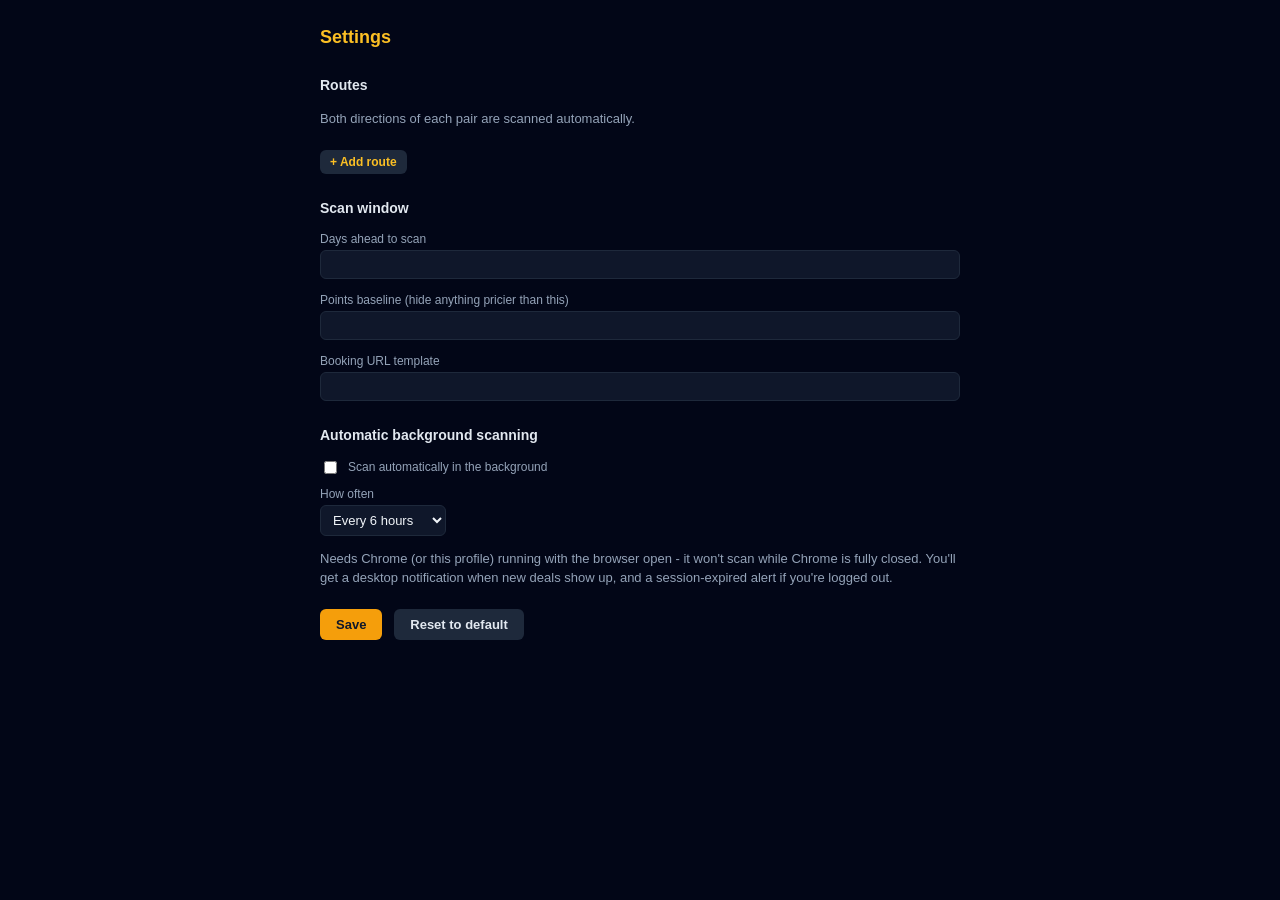
<file: extension/options.html>
<!DOCTYPE html>
<html lang="en">
<head>
  <meta charset="UTF-8" />
  <title>IndiGo BluChip Fare Tracker - Settings</title>
  <style>
    body { background: #020617; color: #f1f5f9; font: 14px/1.5 -apple-system, sans-serif; max-width: 640px; margin: 24px auto; padding: 0 16px; }
    h1 { color: #fbbf24; font-size: 18px; }
    h2 { color: #e2e8f0; font-size: 14px; margin-top: 24px; }
    p { color: #94a3b8; font-size: 13px; }
    label { display: block; color: #94a3b8; font-size: 12px; margin-bottom: 2px; }
    input[type="text"], input[type="number"] { background: #0f172a; border: 1px solid #1e293b; border-radius: 6px; padding: 6px 8px; color: #f1f5f9; font-size: 13px; box-sizing: border-box; }
    .route-row { display: grid; grid-template-columns: 70px 70px 1fr 32px; gap: 6px; margin-bottom: 6px; align-items: center; }
    .route-row input { width: 100%; }
    .remove-btn { background: #1e293b; color: #fca5a5; border: none; border-radius: 6px; height: 30px; cursor: pointer; }
    .field { margin-bottom: 12px; }
    .field input { width: 100%; }
    .inline-field { display: flex; align-items: center; gap: 8px; margin-bottom: 8px; }
    button { background: #f59e0b; color: #0f172a; border: none; border-radius: 6px; padding: 8px 16px; font-weight: 600; font-size: 13px; cursor: pointer; margin-top: 8px; margin-right: 8px; }
    button.secondary { background: #1e293b; color: #e2e8f0; }
    button.add-route { background: #1e293b; color: #fbbf24; font-size: 12px; padding: 5px 10px; }
    .status { font-size: 13px; margin-top: 8px; min-height: 18px; }
    .status.err { color: #fca5a5; }
    .status.ok { color: #34d399; }
    select { background: #0f172a; border: 1px solid #1e293b; border-radius: 6px; padding: 6px 8px; color: #f1f5f9; font-size: 13px; }
  </style>
</head>
<body>
  <h1>Settings</h1>

  <h2>Routes</h2>
  <p>Both directions of each pair are scanned automatically.</p>
  <div id="routes"></div>
  <button class="add-route" id="add-route-btn" type="button">+ Add route</button>

  <h2>Scan window</h2>
  <div class="field">
    <label for="scan-window-days">Days ahead to scan</label>
    <input id="scan-window-days" type="number" min="1" />
  </div>
  <div class="field">
    <label for="max-points">Points baseline (hide anything pricier than this)</label>
    <input id="max-points" type="number" min="0" />
  </div>
  <div class="field">
    <label for="booking-template">Booking URL template</label>
    <input id="booking-template" type="text" />
  </div>

  <h2>Automatic background scanning</h2>
  <div class="inline-field">
    <input id="auto-scan-enabled" type="checkbox" />
    <label for="auto-scan-enabled" style="margin: 0;">Scan automatically in the background</label>
  </div>
  <div class="field">
    <label for="auto-scan-interval">How often</label>
    <select id="auto-scan-interval">
      <option value="6">Every 6 hours</option>
      <option value="12">Every 12 hours</option>
      <option value="24">Once a day</option>
    </select>
  </div>
  <p>Needs Chrome (or this profile) running with the browser open - it won't scan while Chrome is fully closed. You'll get a desktop notification when new deals show up, and a session-expired alert if you're logged out.</p>

  <div>
    <button id="save-btn">Save</button>
    <button id="reset-btn" class="secondary">Reset to default</button>
  </div>
  <div id="status" class="status"></div>
  <script src="options.js"></script>
</body>
</html>
</file>
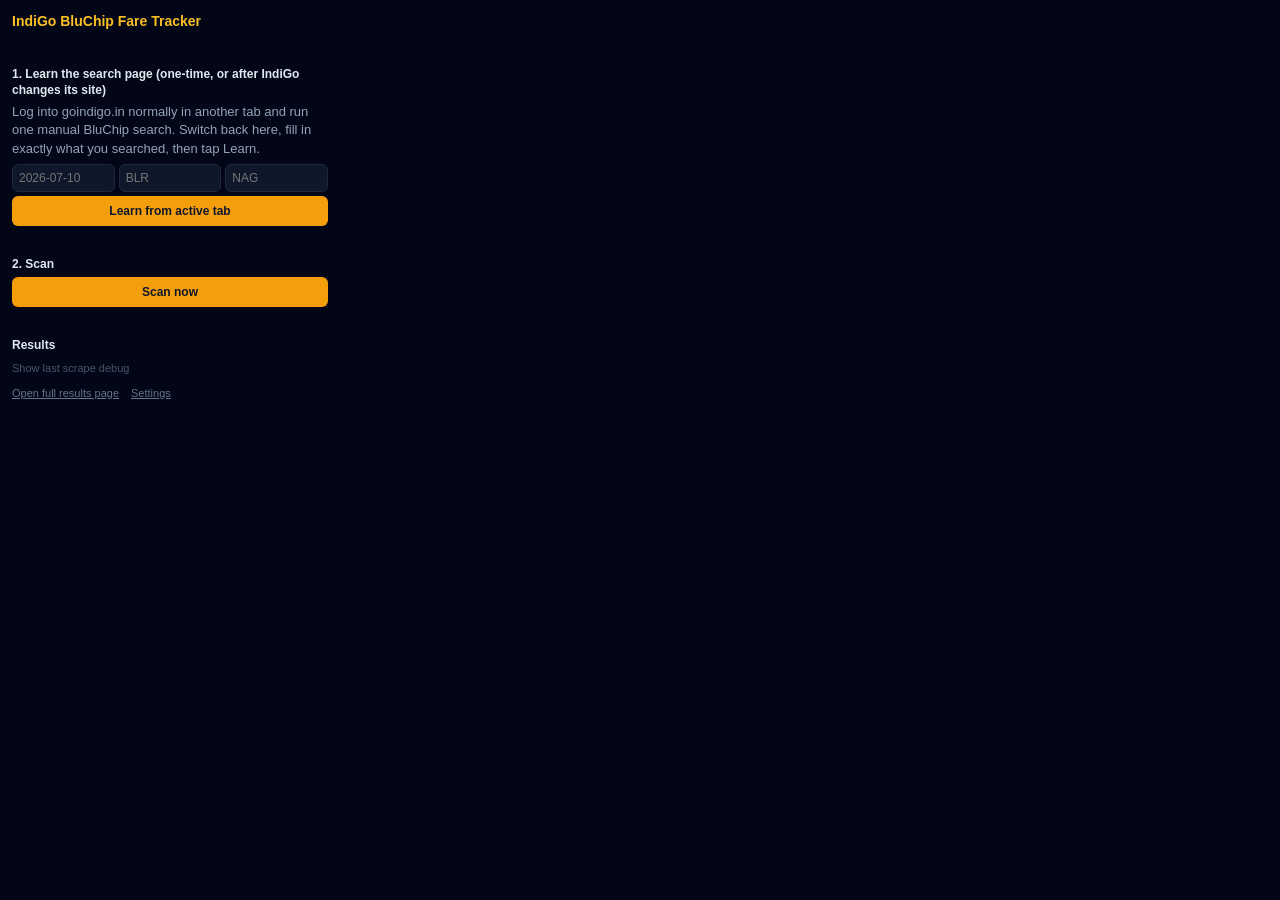
<file: extension/popup.html>
<!DOCTYPE html>
<html lang="en">
<head>
  <meta charset="UTF-8" />
  <title>IndiGo BluChip Fare Tracker</title>
  <style>
    body { width: 340px; margin: 0; background: #020617; color: #f1f5f9; font: 13px/1.4 -apple-system, sans-serif; }
    .wrap { padding: 12px; }
    h1 { font-size: 14px; color: #fbbf24; margin: 0 0 8px; }
    h2 { font-size: 12px; color: #e2e8f0; margin: 12px 0 4px; }
    p { color: #94a3b8; margin: 0 0 6px; }
    input { width: 100%; box-sizing: border-box; background: #0f172a; border: 1px solid #1e293b; border-radius: 6px; padding: 6px; color: #f1f5f9; font-size: 12px; margin-bottom: 4px; }
    .row { display: flex; gap: 4px; }
    .row input { flex: 1; }
    button { width: 100%; background: #f59e0b; color: #0f172a; border: none; border-radius: 6px; padding: 8px; font-weight: 600; font-size: 12px; cursor: pointer; }
    button:hover { background: #fbbf24; }
    .status { font-size: 11px; margin-top: 4px; min-height: 14px; }
    .status.err { color: #fca5a5; }
    .status.ok { color: #34d399; }
    .status.muted { color: #64748b; }
    a.deal { display: block; background: #0f172a; border: 1px solid #1e293b; border-radius: 6px; padding: 6px 8px; margin-bottom: 6px; text-decoration: none; color: inherit; }
    a.deal:hover { border-color: #f59e0b; }
    a.deal .top { display: flex; justify-content: space-between; }
    a.deal .points { color: #fbbf24; font-weight: 600; }
    a.deal .meta { color: #64748b; font-size: 11px; }
    #options-link, #results-link { display: inline-block; margin-top: 8px; margin-right: 12px; color: #64748b; font-size: 11px; }
    #debug-link { display: inline-block; margin-top: 4px; color: #475569; font-size: 11px; cursor: pointer; }
    pre { white-space: pre-wrap; word-break: break-word; background: #0f172a; border: 1px solid #1e293b; border-radius: 6px; padding: 6px; font-size: 10px; color: #94a3b8; max-height: 150px; overflow-y: auto; }
    .banner { background: #1c1917; border: 1px solid #ef4444; color: #fca5a5; border-radius: 6px; padding: 6px 8px; font-size: 11px; margin-bottom: 8px; }
    .links { display: flex; }
  </style>
</head>
<body>
  <div class="wrap">
    <h1>IndiGo BluChip Fare Tracker</h1>
    <div id="auto-scan-status" class="status muted"></div>

    <h2>1. Learn the search page (one-time, or after IndiGo changes its site)</h2>
    <p>Log into goindigo.in normally in another tab and run one manual BluChip search. Switch back here, fill in exactly what you searched, then tap Learn.</p>
    <div class="row">
      <input id="learn-date" placeholder="2026-07-10" />
      <input id="learn-origin" placeholder="BLR" />
      <input id="learn-dest" placeholder="NAG" />
    </div>
    <button id="learn-btn">Learn from active tab</button>
    <div id="learn-status" class="status"></div>

    <h2>2. Scan</h2>
    <button id="scan-btn">Scan now</button>
    <div id="scan-status" class="status"></div>

    <h2>Results</h2>
    <div id="banner-area"></div>
    <div id="results"></div>

    <a id="debug-link">Show last scrape debug</a>
    <pre id="debug-pre" hidden></pre>

    <div class="links">
      <a id="results-link" href="#">Open full results page</a>
      <a id="options-link" href="#">Settings</a>
    </div>
  </div>
  <script src="popup.js"></script>
</body>
</html>
</file>
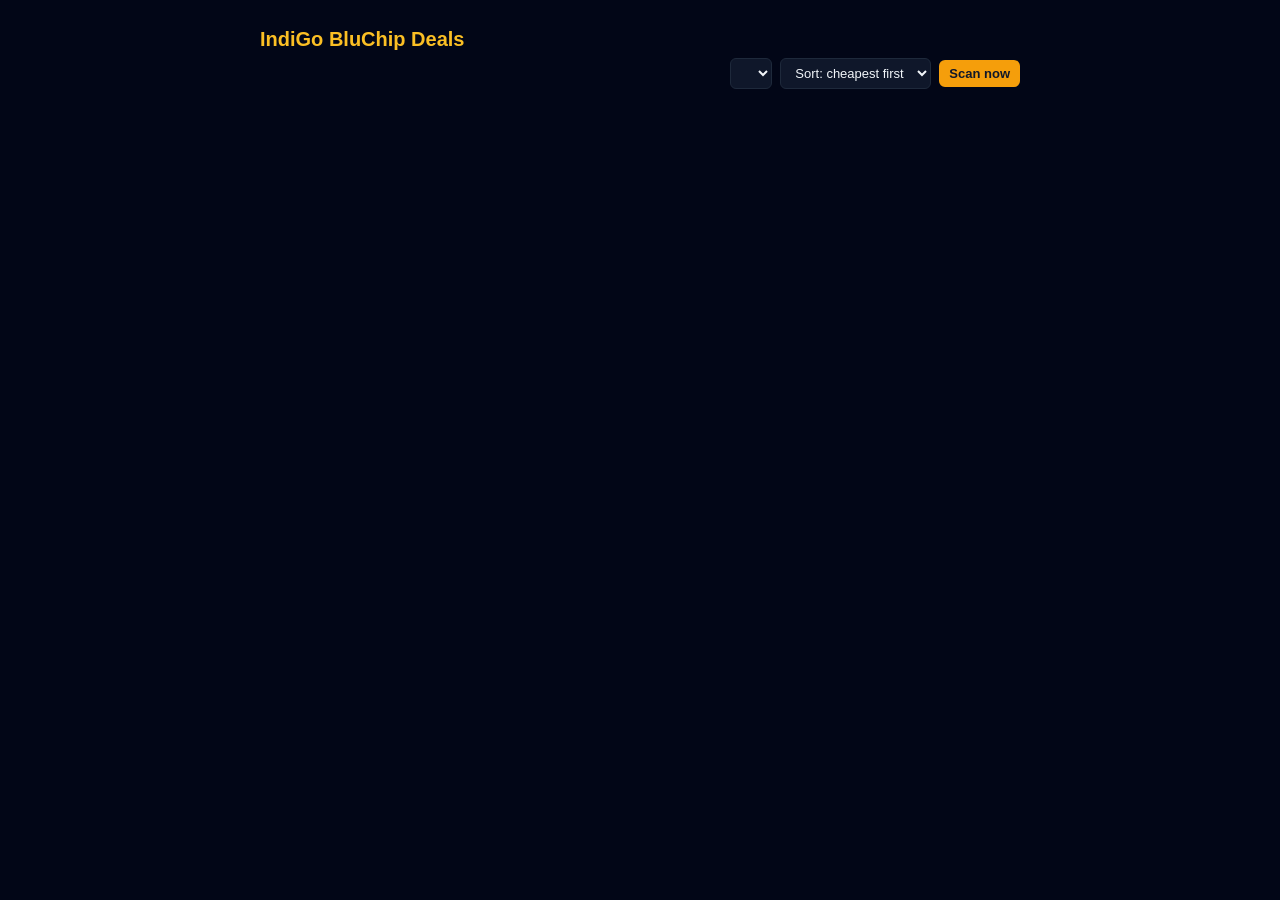
<file: extension/results.html>
<!DOCTYPE html>
<html lang="en">
<head>
  <meta charset="UTF-8" />
  <title>IndiGo BluChip Deals</title>
  <style>
    body { background: #020617; color: #f1f5f9; font: 14px/1.5 -apple-system, sans-serif; max-width: 760px; margin: 24px auto; padding: 0 16px; }
    h1 { color: #fbbf24; font-size: 20px; margin-bottom: 4px; }
    .meta-row { display: flex; justify-content: space-between; align-items: center; color: #94a3b8; font-size: 13px; margin-bottom: 16px; flex-wrap: wrap; gap: 8px; }
    .controls { display: flex; gap: 8px; align-items: center; flex-wrap: wrap; }
    select, button { background: #0f172a; border: 1px solid #1e293b; border-radius: 6px; color: #f1f5f9; padding: 6px 10px; font-size: 13px; }
    button.primary { background: #f59e0b; color: #0f172a; border: none; font-weight: 600; cursor: pointer; }
    button.primary:hover { background: #fbbf24; }
    .banner { background: #1c1917; border: 1px solid #ef4444; color: #fca5a5; border-radius: 8px; padding: 10px 12px; margin-bottom: 16px; font-size: 13px; }
    .deal { display: flex; justify-content: space-between; align-items: center; background: #0f172a; border: 1px solid #1e293b; border-radius: 8px; padding: 10px 14px; margin-bottom: 8px; text-decoration: none; color: inherit; }
    .deal:hover { border-color: #f59e0b; }
    .deal .left { display: flex; align-items: center; gap: 8px; }
    .deal .route { color: #e2e8f0; font-weight: 500; }
    .deal .sub { color: #64748b; font-size: 12px; }
    .deal .points { color: #fbbf24; font-weight: 700; font-size: 15px; }
    .pill { background: #064e3b; color: #34d399; font-size: 10px; font-weight: 700; padding: 2px 6px; border-radius: 999px; }
    #empty { color: #64748b; font-size: 13px; }
  </style>
</head>
<body>
  <h1>IndiGo BluChip Deals</h1>
  <div class="meta-row">
    <span id="last-updated"></span>
    <div class="controls">
      <select id="filter-route"></select>
      <select id="sort-by">
        <option value="points">Sort: cheapest first</option>
        <option value="date">Sort: soonest first</option>
      </select>
      <button class="primary" id="scan-btn">Scan now</button>
    </div>
  </div>
  <div id="banner-area"></div>
  <div id="list"></div>
  <p id="empty" hidden>No deals captured yet. Run a scan from here or from the toolbar popup.</p>

  <script src="results.js"></script>
</body>
</html>
</file>
